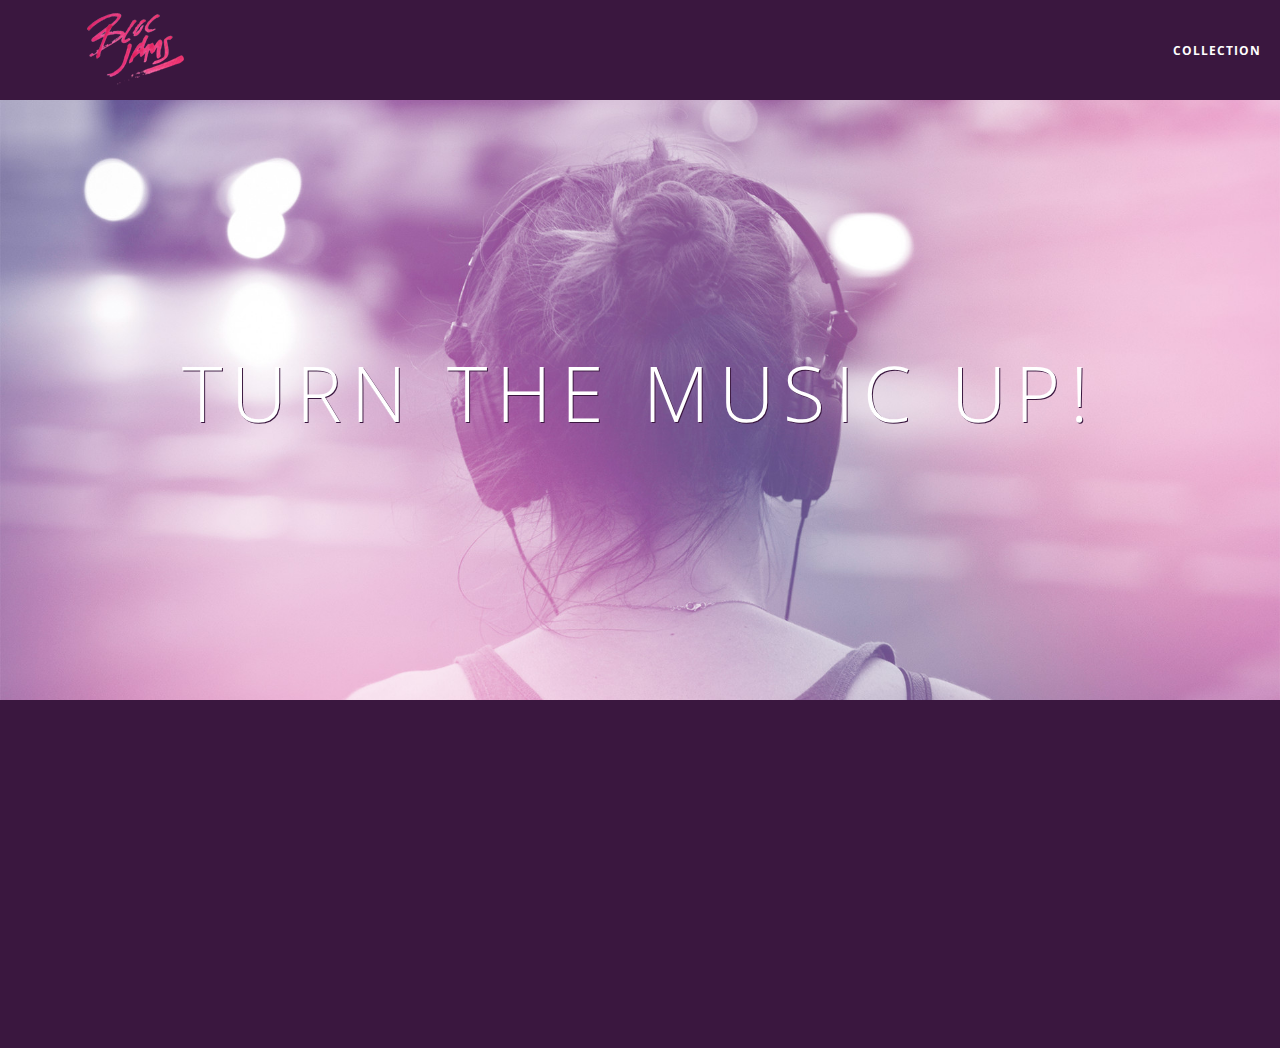
<file: index.html>
<!DOCTYPE html>
<html>
  <head>
    <title>Bloc Jams</title>
    <meta name="viewport" content="width=device-width, initial-scale=1">
    <link rel="stylesheet" type="text/css" href="http://fonts.googleapis.com/css?family=Open+Sans:400,800,600,700,300">
    <link rel="stylesheet" type="text/css" href="http://code.ionicframework.com/ionicons/2.0.1/css/ionicons.min.css">
    <link rel="stylesheet" type="text/css" href="styles/normalize.css">
    <link rel="stylesheet" type="text/css" href="styles/main.css">
    <link rel="stylesheet" type="text/css" href="styles/landing.css">
  </head>
  <body class="landing">
    <nav class="navbar"> <!-- navigation bar -->
      <a href="index.html" class="logo">
        <img src="assets/images/bloc_jams_logo.png" alt="bloc jams logo" class="logo">
      </a>
      <div class="links-container">
        <a href="collection.html" class="navbar-link">collection</a>
      </div>
    </nav>
    <section class="hero-content"> <!-- hero content -->
      <h1 class="hero-title">Turn the music up!</h1>
    </section>
    <section class="selling-points container clearfix"> <!-- selling points -->
      <div class="point column third">
        <span class="ion-music-note"></span>
        <h5 class="point-title">Choose your music</h5>
        <p class="point-description">The world is full of music; why should you have to listen to music that someone else chose?</p>
      </div>
      <div class="point column third">
        <span class="ion-radio-waves"></span>
        <h5 class="point-title">Unlimited, streaming, ad-free</h5>
        <p class="point-description">No arbitrary limits. No distractions.</p>
      </div>
      <div class="point column third">
        <span class="ion-iphone"></span>
        <h5 class="point-title">Mobile enabled</h5>
        <p class="point-description">Listen to your music on the go. This streaming service is available on all mobile platforms.</p>
      </div>
    </section>
    <script src="https://code.jquery.com/jquery-2.1.3.min.js"></script>
    <script src="scripts/landing.js"></script>
  </body>
</html>
</file>
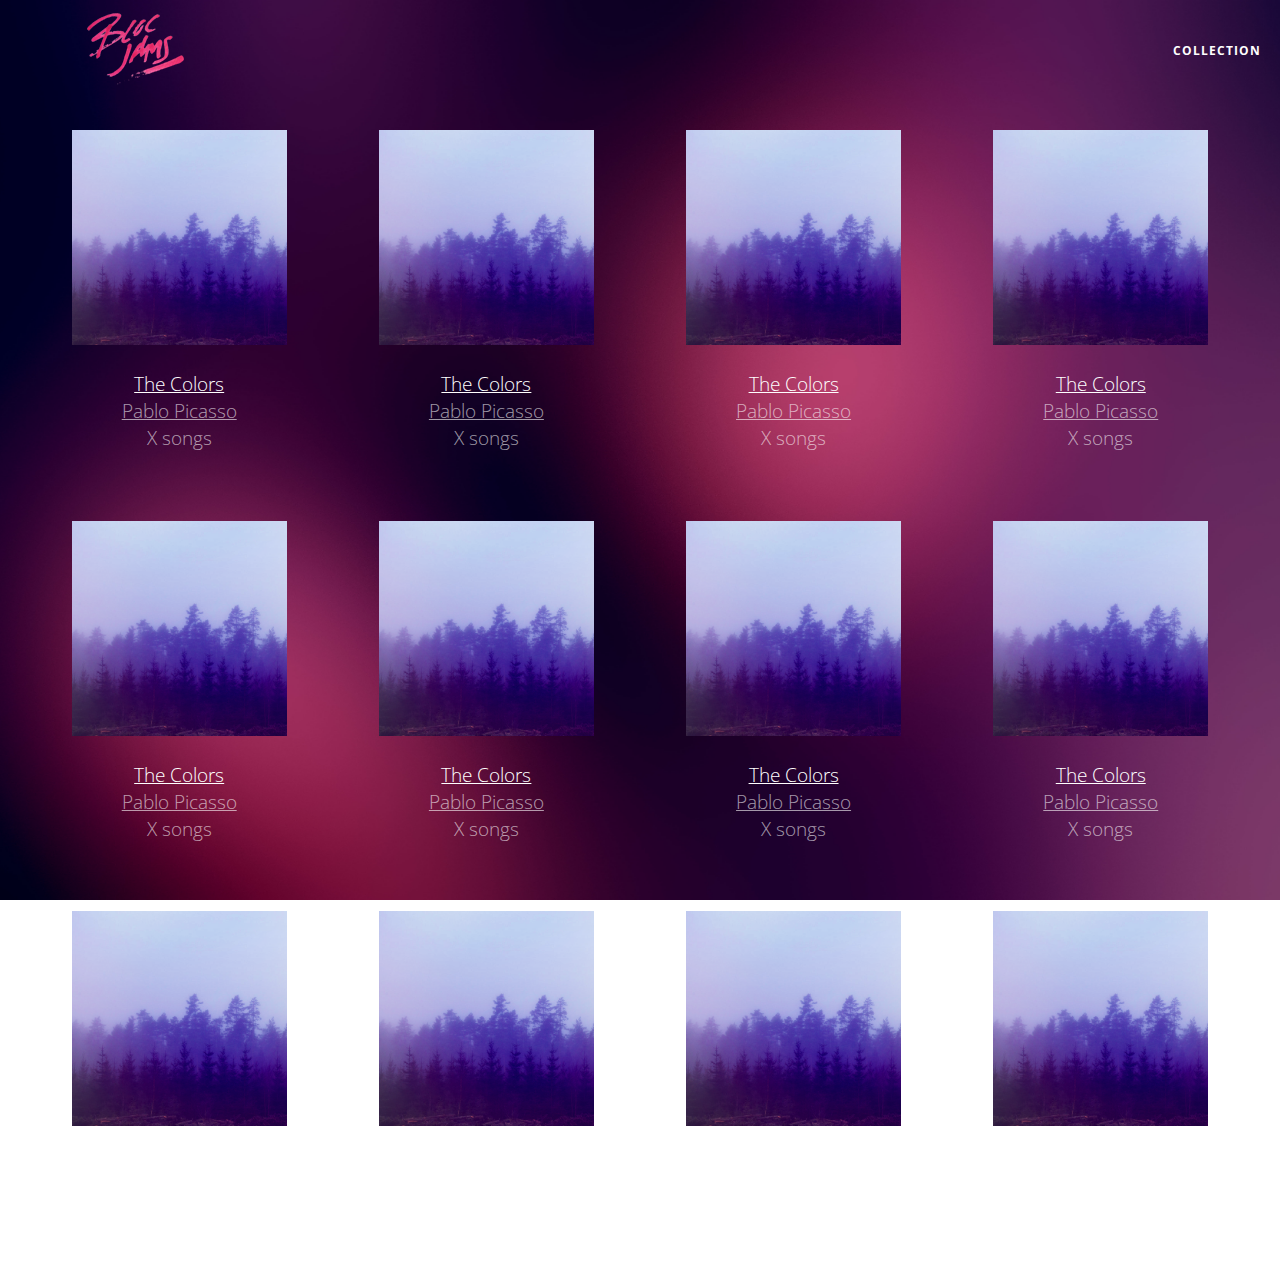
<file: collection.html>
<!DOCTYPE html>
<html>
  <head>
    <title>Bloc Jams</title>
    <meta name="viewport" content="width=device-width, initial-scale=1">
    <link rel="stylesheet" type="text/css" href="http://fonts.googleapis.com/css?family=Open+Sans:400,800,600,700,300">
    <link rel="stylesheet" type="text/css" href="http://code.ionicframework.com/ionicons/2.0.1/css/ionicons.min.css">
    <link rel="stylesheet" type="text/css" href="styles/normalize.css">
    <link rel="stylesheet" type="text/css" href="styles/main.css">
    <link rel="stylesheet" type="text/css" href="styles/collection.css">
  </head>
  <body class="collection">
    <nav class="navbar"> <!-- navigation bar -->
      <a href="index.html" class="logo">
        <img src="assets/images/bloc_jams_logo.png" alt="bloc jams logo" class="logo">
      </a>
      <div class="links-container">
        <a href="collection.html" class="navbar-link">collection</a>
      </div>
    </nav>
    <section class="album-covers container clearfix">
    </section>
    <script src="https://code.jquery.com/jquery-2.1.3.min.js"></script>
    <script src="scripts/collection.js"></script>
  </body>
</html>
</file>
<file: styles/main.css>
*, *:before, *:after {
  -moz-box-sizing: border-box;
  -webkit-box-sizing: border-box;
  box-sizing: border-box;
}

html {
  height: 100%;
}

body {
  font-family: 'Open Sans';
  color: white;
  min-height: 100%;
}

.navbar {
  position: relative;
  padding: 0.5rem;
  background-color: rgba(101,18,95,9,0.5);
  z-index: 1;
}

.navbar .logo {
  position: relative;
  left: 2rem;
  cursor: pointer;
}

.navbar .links-container {
  display: table;
  position: absolute;
  top: 0;
  right: 0;
  height: 100px;
  color: white;
  text-decoration: none;
}

.links-container .navbar-link {
  display: table-cell;
  position: relative;
  height: 100%;
  padding-left: 1rem;
  padding-right: 1rem;
  vertical-align: middle;
  color: white;
  font-size: 0.625rem;
  letter-spacing: 0.05rem;
  font-weight: 700;
  text-transform: uppercase;
  text-decoration: none;
  cursor: pointer;
}

.links-container .navbar-link:hover {
    color: rgb(233,50,117);
}

.container {
  margin: 0 auto;
  max-width: 64em;
}

.container.narrow {
  max-width: 56rem;
}

/* Medium and small screens (640px) */
@media (min-width: 40rem) {
  html { font-size: 112%; }

  .column {
    float: left;
    padding-left: 1rem;
    padding-right: 1rem;
  }

  .column.full { width: 100%; }
  .column.two-thirds { width: 66.7%; }
  .column.half { width: 50%; }
  .column.third { width: 33.3%; }
  .column.fourth { width: 25% }
  .column.flow-opposite { float: right; }
}

/* Large screens (1024px) */
@media (min-width: 64rem) {
  html { font-size: 120%; }
}

.clearfix:before,
.clearfix:after {
  content: " ";
  display: table;
}

.clearfix:after {
  clear:both;
}
</file>
<file: styles/landing.css>
body.landing {
  background-color: rgb(58,23,63);
}

.hero-content {
  position: relative;
  min-height: 600px;
  background-image: url(../assets/images/bloc_jams_bg.jpg);
  background-repeat: no-repeat;
  background-position: center center;
  background-size: cover;
}

.hero-content .hero-title {
  position: absolute;
  top: 40%;
  -webkit-transform: translateY(-50%);
  -moz-transform: translateY(-50%);
  -ms-transform: translateY(-50%);
  transform: translateY(-50%);
  width: 100%;
  text-align: center;
  font-size: 4rem;
  font-weight: 300;
  text-transform: uppercase;
  letter-spacing: 0.5rem;
  text-shadow: 1px 1px 0px rgb(58,23,63);
}

.selling-points {
  position: relative;
}
 
.point {
  position: relative;
  padding: 2rem;
  text-align: center;
  opacity: 0;
  -webkit-transform: scaleX(0.9) translateY(3rem);
  -moz-transform: scaleX(0.9) translateY(3rem);
  transform: scaleX(0.9) translateY(3rem);
  -webkit-transition: all 0.25s ease-in-out;
  -moz-transition: all 0.25s ease-in-out;
  transition: all 0.25s ease-in-out;
  -webkit-transition-delay: 0.2s;
  -moz-transition-delay: 0.2s;
  transition-delay: 0.2s;
}
 
.point .point-title {
  font-size: 1.25rem;
}
 
.ion-music-note,
.ion-radio-waves,
.ion-iphone {
  color: rgb(233,50,117);
  font-size: 5rem;
}
</file>
<file: styles/collection.css>
body.collection {
  background-image: url(../assets/images/blurred_backgrounds/blur_bg_2.jpg);
  background-repeat: no-repeat;
  background-attachment: fixed;
  background-position: center center;
  background-size: cover;
}

.album-covers {
  position: relative;
}

.collection-album-container {
  position: relative;
  margin-top: 30px;
  margin-bottom: 20px;
  text-align: center;
}

.collection-album-container .caption {
  margin-top: 10px;
}

.collection-album-container .caption p {
  font-size: 1rem;
  font-weight: 300;
  color: rgba(255, 255, 255, 0.6);
}

.collection-album-container .caption p a {
  color: rgba(255, 255, 255, 0.6);
}

.collection-album-container .caption p a.album-name {
  color:white;
}

.collection-album-container img {
  width: 80%;
}
</file>
